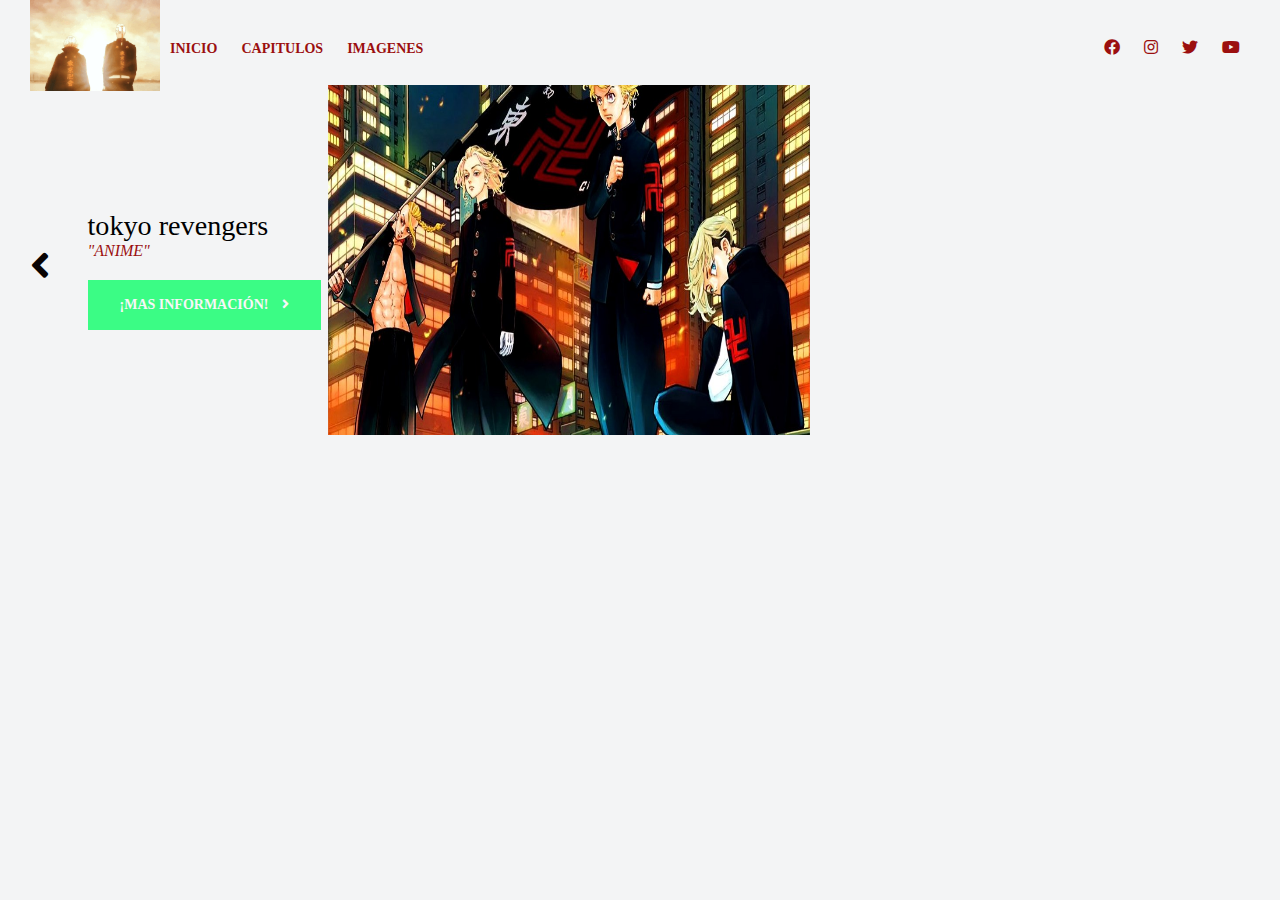
<file: index.html>
<!DOCTYPE html>
<html lang="en">
<head>
    <meta charset="UTF-8">
    <meta http-equiv="X-UA-Compatible" content="IE=edge">
    <meta name="viewport" content="width=device-width, initial-scale=1.0">
    <link rel="stylesheet" href="CSS/estilos.css">
    <link rel="stylesheet" href="lib/fontawesome/css/all.min.css">
    <link rel="shortcut icon" href="IMG/Tokyo-Revengers-Episodio-05-2.jpg">
    <title>TOKYO REVENGERS</title>
</head>
<body>

    <!--Botón IR ARRIBA-->
    <div id="btn-top">
        <span class="fas fa-angle-up"></span>
    </div>

    <!--Menú Principal-->
    <div class="menu-principal">
        <div class="logo" id="logo">
            <img  src="IMG/tumblr_4119d9424d74b220440c11ee333c150e_a3e2fef7_400.gif"  alt="">
        </div>

        <div class="barra-menu" id="barraMenu">
            <!--Ícono regresar-->
            <i class="fas fa fa-angle-right" id="btnCerrarMenu"></i>
            <nav class="enlaces" id="enlaces">
                <ul>
                    <li><a href="index.html">inicio</a></li>
                    <li><a href="capitulos.html">Capitulos</a></li>
                    <li><a href="Imagenes.html">Imagenes</a></li>
                </ul>
            </nav>

            <div class="redes-sociales">
                <a href="https://www.facebook.com/tokyo.revengers.anime"><span class="fab fa-facebook"></span></a>
                <a href="https://www.instagram.com/tokyo.revengers.en/"><span class="fab fa-instagram"></span></a>
                <a href="https://twitter.com/tokyo_rev_en"><span class="fab fa-twitter"></span></a>
                <a href="https://www.youtube.com/watch?v=huGgy2-Qk24"><span class="fab fa-youtube"></span></a>
            </div>
        </div>
        <!--Ícono 3 líneas-->
        <i class="fas fa-bars" id="btnAbrirMenu"></i>

    </div>

    <!--Slider de productos-->
    <section id="menu-productos">
        <div class="contenedor-principal">
            <button id="btn-izq"><span class="fas fa-angle-left"></span></button>
            <div class="slider">
                <div class="contenedor-productos">
                    <div class="descrip-producto">
                        <h2> <b> </b></h2>
                        <h2>TOKYO REVENGERS</h2>
                        <p>"ANIME"</p>
                        
                        <button class="btn">¡MAS INFORMACIÓN! <span class="fas fa-angle-right"></span></button>
                    </div>
                

                    <div class="img-productos">
                        <img src="IMG/menu/censura-de-Tokyo-Revengers-El-Palomitron.jpg" height="350" width="200" alt="">
                    </div>

                </div>
</file>
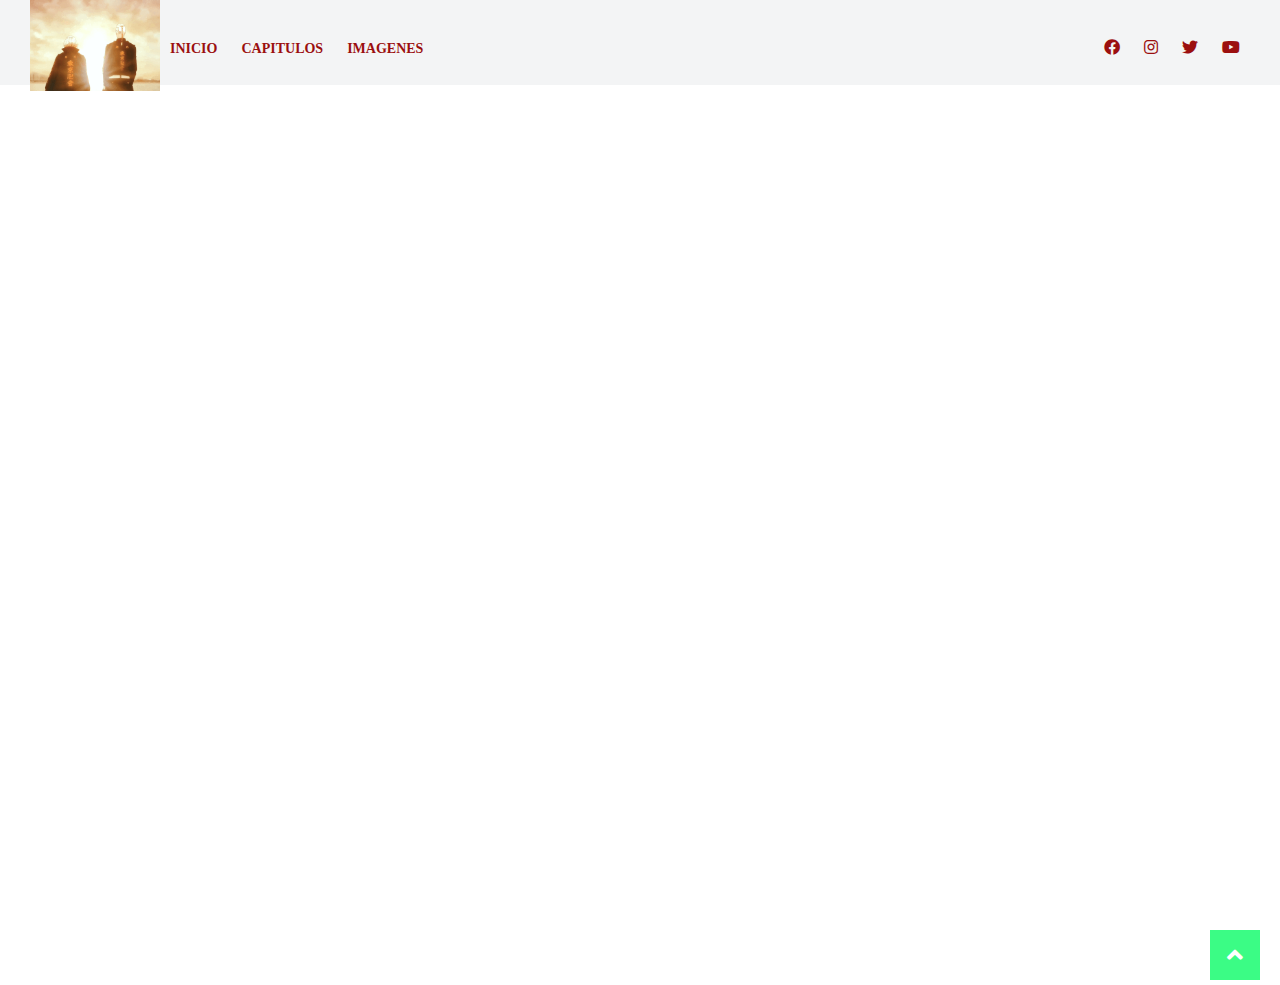
<file: capitulos.html>
<!DOCTYPE html>
<html lang="en">
<head>
    <meta charset="UTF-8">
    <meta http-equiv="X-UA-Compatible" content="IE=edge">
    <meta name="viewport" content="width=device-width, initial-scale=1.0">
    <link rel="stylesheet" href="CSS/estilos.css">
    <link rel="stylesheet" href="lib/fontawesome/css/all.min.css">
    <link rel="shortcut icon" href="IMG/Tokyo-Revengers-Episodio-05-2.jpg">
    <title>TOKYO REVENGERS</title>
</head>
<body>
    <!--Botón IR ARRIBA-->
    <div id="btn-top">
        <span class="fas fa-angle-up"></span>
    </div>

    <!--Menú Principal-->
    <div class="menu-principal">
        <div class="logo" id="logo">
            <img src="IMG/tumblr_4119d9424d74b220440c11ee333c150e_a3e2fef7_400.gif" alt="">
        </div>

        <div class="barra-menu" id="barraMenu">
            <!--Ícono regresar-->
            <i class="fas fa fa-angle-right" id="btnCerrarMenu"></i>
            <nav class="enlaces" id="enlaces">
                <ul>
                    <li><a href="index.html">inicio</a></li>
                    <li><a href="capitulos.html">Capitulos</a></li>
                    <li><a href="Imagenes.html">Imagenes</a></li>
                </ul>
            </nav>

            <div class="redes-sociales">
                <a href="https://www.facebook.com/tokyo.revengers.anime"><span class="fab fa-facebook"></span></a>
                <a href="https://www.instagram.com/tokyo.revengers.en/"><span class="fab fa-instagram"></span></a>
                <a href="https://twitter.com/tokyo_rev_en"><span class="fab fa-twitter"></span></a>
                <a href="https://www.youtube.com/watch?v=huGgy2-Qk24"><span class="fab fa-youtube"></span></a>
            </div>
        </div>
        <!--Ícono 3 líneas-->
        <i class="fas fa-bars" id="btnAbrirMenu"></i>

    </div>

    <!--Sección Servicios-->
    <section id="servicios">
        <div class="titulos">
            <h2 class="subtitulo"></h2>
            <h1 class="titulos"></h1>
        </div>

        <div class="contenedor-servicios">
            <div class="img-central">
                <iframe width="700" height="480" src="https://www.youtube.com/embed/huGgy2-Qk24" title="YouTube video player" frameborder="0" allow="accelerometer; autoplay; clipboard-write; encrypted-media; gyroscope; picture-in-picture" allowfullscreen></iframe>
            </div>

            <div class="items calidad">
                <iframe width="250" height="150" src="https://www.youtube.com/embed/iGJgfFY8byQ" title="YouTube video player" frameborder="0" allow="accelerometer; autoplay; clipboard-write; encrypted-media; gyroscope; picture-in-picture" allowfullscreen></iframe>
            </div>


            <div class="items ingredientes">
                <iframe width="250" height="150" src="https://www.youtube.com/embed/N_jm_H1dkrk" title="YouTube video player" frameborder="0" allow="accelerometer; autoplay; clipboard-write; encrypted-media; gyroscope; picture-in-picture" allowfullscreen></iframe>
            </div>


            <div class="items rapidez">
                <iframe width="250" height="150" src="https://www.youtube.com/embed/By_JYrhx-WY" title="YouTube video player" frameborder="0" allow="accelerometer; autoplay; clipboard-write; encrypted-media; gyroscope; picture-in-picture" allowfullscreen></iframe>
            </div>


            <div class="items delivery">
                <iframe width="250" height="150" src="https://www.youtube.com/embed/u9y1N7QDnCo" title="YouTube video player" frameborder="0" allow="accelerometer; autoplay; clipboard-write; encrypted-media; gyroscope; picture-in-picture" allowfullscreen></iframe>
            </div>


        </div>

    </section>
</file>
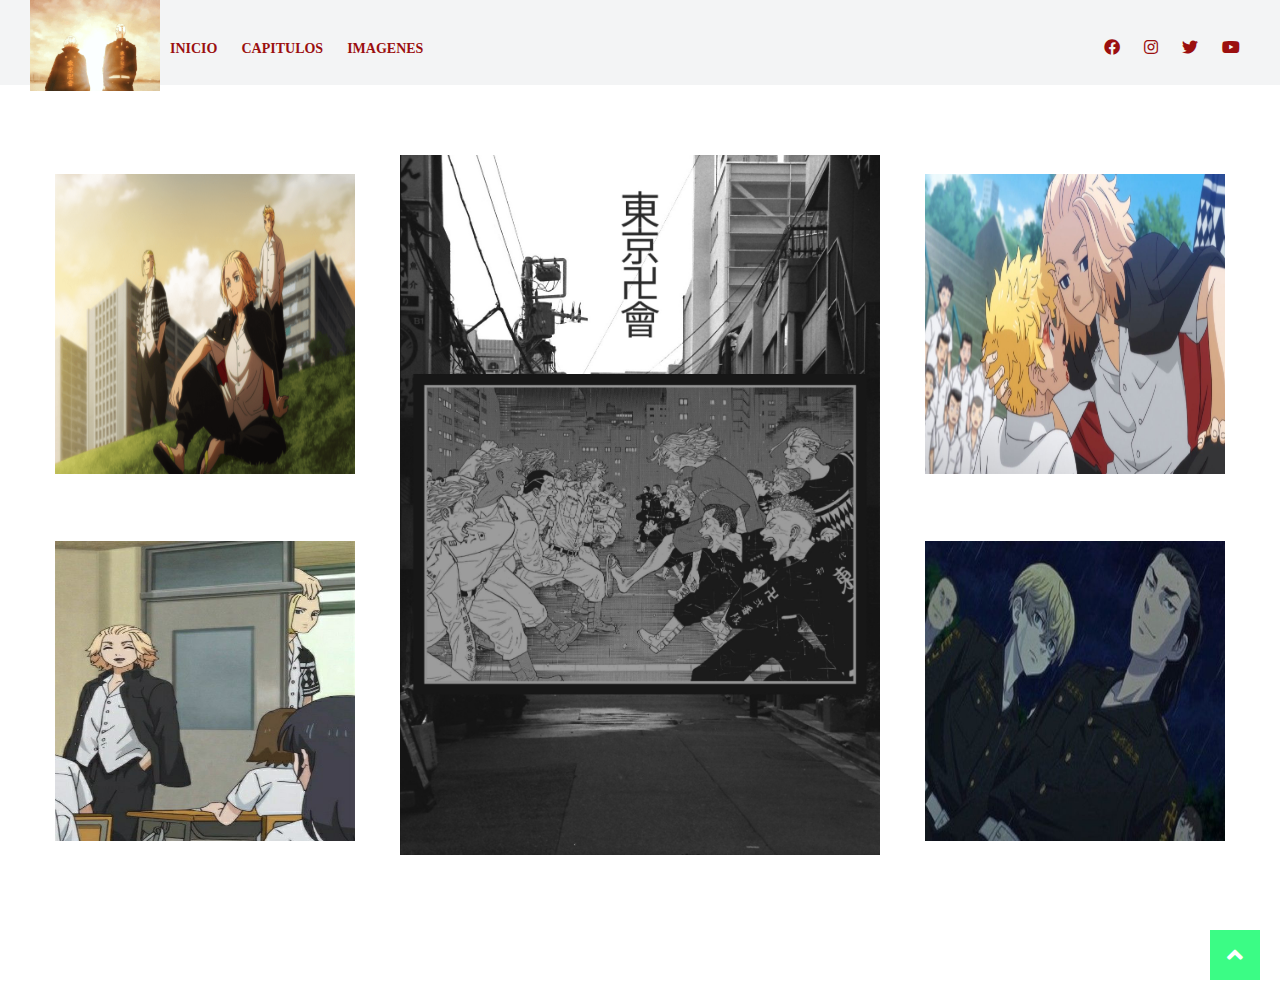
<file: Imagenes.html>
<!DOCTYPE html>
<html lang="en">
<head>
    <meta charset="UTF-8">
    <meta http-equiv="X-UA-Compatible" content="IE=edge">
    <meta name="viewport" content="width=device-width, initial-scale=1.0">
    <link rel="stylesheet" href="CSS/estilos.css">
    <link rel="stylesheet" href="lib/fontawesome/css/all.min.css">
    <link rel="shortcut icon" href="IMG/Tokyo-Revengers-Episodio-05-2.jpg">
    <title>TOKYO REVENGERS</title>
</head>
<body>

    <!--Botón IR ARRIBA-->
    <div id="btn-top">
        <span class="fas fa-angle-up"></span>
    </div>

    <!--Menú Principal-->
    <div class="menu-principal">
        <div class="logo" id="logo">
            <img src="IMG/tumblr_4119d9424d74b220440c11ee333c150e_a3e2fef7_400.gif" alt="">  
        </div>

        <div class="barra-menu" id="barraMenu">
            <!--Ícono regresar-->
            <i class="fas fa fa-angle-right" id="btnCerrarMenu"></i>
            <nav class="enlaces" id="enlaces">
                <ul>
                    <li><a href="index.html">inicio</a></li>
                    <li><a href="capitulos.html">Capitulos</a></li>
                    <li><a href="Imagenes.html">Imagenes</a></li>
                </ul>
            </nav>

            <div class="redes-sociales">
                <a href="https://www.facebook.com/tokyo.revengers.anime"><span class="fab fa-facebook"></span></a>
                <a href="https://www.instagram.com/tokyo.revengers.en/"><span class="fab fa-instagram"></span></a>
                <a href="https://twitter.com/tokyo_rev_en"><span class="fab fa-twitter"></span></a>
                <a href="https://www.youtube.com/watch?v=huGgy2-Qk24"><span class="fab fa-youtube"></span></a>
            </div>
        </div>
        <!--Ícono 3 líneas-->
        <i class="fas fa-bars" id="btnAbrirMenu"></i>

    </div>

     <!--Sección Servicios-->
     <section id="servicios">
        <div class="titulos">
            <h2 class="subtitulo"></h2>
            <h1 class="titulos"></h1>
        </div>

        <div class="contenedor-servicios">
            <div class="img-central">
                <img src="IMG/tumblr_60dc11426683dfb4dc3a3c6458c0eb8d_9c4a6fa5_1280.jpg" height="700" width="480" alt="">
            </div>

            <div class="items calidad">
                <img src="IMG/1.jpg" height="300" width="300" alt=""> 
            </div>


            <div class="items ingredientes">
                <img src="IMG/2.png" height="300" width="300" alt=""> 
            </div>

            <div class="items rapidez">
                <img src="IMG/3.jpg" height="300" width="300" alt=""> 
            </div>


            <div class="items delivery">
                <img src="IMG/4.jpg" height="300" width="300" alt=""> 
            </div>


        </div>

    </section>
</file>
<file: CSS/estilos.css>
/*VARIABLES*/
:root{
    --color-primario: #3bfc85;
    --color-secundario: #080303;
    --color-background-sombra: orange;
    --background-color: #f3f4f5;
    --text-color: #9b0f0f;
    --text-family: 'Open Sans';
}

/*Estilos Generales*/
*{
    margin: 0;
    padding: 0;
    box-sizing: border-box;
    font-family: var(--text-family);
}

html{
    scroll-behavior: smooth; /*transición al bajar a sección*/
}

body{
    background: var(--background-color);
}

.titulos{
    font-size: 40px;
    text-align: center;
    text-transform: uppercase;
    letter-spacing: 1px;
    font-weight: 600;
}

.subtitulo{
    font-size: 25px;
    font-weight: 400;
    text-align: center;
    text-transform: uppercase;
    color: var(--color-primario);
}

.btn{
    text-decoration: none;
    text-transform: uppercase;
    font-size: 14px;
    color: #f7f7f7;
    background: var(--color-primario);
    font-weight: 700;
    padding: 15px 30px;
    outline: none;
    border: 2px solid var(--color-primario);
    cursor: pointer;
    position: relative;
    top: 20px;
    transition: all 0.3s;
}

.btn:hover{
    padding: 15px 45px;
}

.btn span{
    padding-left: 10px;
}

/*MENU PRINCIPAL*/

.menu-principal{
    width: 100%;
    display: flex;
    justify-content: space-between;
    align-items: center;
    height: 75px;
    padding: 0 30px;
    margin-top: 10px;
    background: var(--background-color);
    z-index: 1; /*como se visualiza (capas)*/
}

.logo img{
    width: 130px;
    cursor: pointer;
}

.barra-menu{
    display: flex;
    width: 100%;
    justify-content: space-between;
}

.barra-menu .enlaces ul li{
    display: inline-block;
    padding: 0 10px;
}

.barra-menu .enlaces ul li a{
    font-size: 14px;
    text-transform: uppercase;
    text-decoration: none;
    color: var(--text-color);
    font-weight: 600;
    /*línea debajo de enlaces*/
    background: linear-gradient(currentColor,currentColor);
    background-position: 100% 100%;
    background-repeat: no-repeat;
    background-size: 0% 2px;
    transition: all 0.5s;
}

.barra-menu .enlaces ul li a:hover{
    color: var(--color-secundario);
    background-size: 50% 2px;
}

.barra-menu .redes-sociales a{
    font-size: 16px;
    text-transform: uppercase;
    padding: 0 10px;
    font-weight: 700px;
    text-decoration: none;   /*Quita estilos por defecto*/
    color: var(--text-color);
    transition: all 0.3s;
}

.barra-menu .redes-sociales a:hover{
    color: var(--color-secundario);
}

/*Estilos ícono 3 líneas*/
.menu-principal i{
    cursor: pointer;
    color: var(--text-color);
    font-size: 30px;
    float: right;
    transition: all 0.3s;
    display: none;
}

.menu-principal i:hover{
    color: var(--color-secundario);
}

/*SLIDER DE PRODUCTOS*/
#menu-productos .contenedor-principal{
    display: flex;
    align-items: center;
    position: relative;
    z-index: 0;
}

/*Flechas izq y der*/
.contenedor-principal #btn-izq,
.contenedor-principal #btn-der{
    position: absolute;
    height: 10%;
    width: 50px;
    border: none;
    background: transparent;
    cursor:pointer;
    font-size: 40px;
    margin: 0 15px;
    color: var(--color-secundario);
    z-index: 500;
    outline: none;
    transition: all 0.3s;
}

.contenedor-principal #btn-izq:hover,
.contenedor-principal #btn-der:hover{
    background: var(--color-background-sombra);
    transform: translateY(5px);
}

.contenedor-principal #btn-izq{
    left: 0;
}

.contenedor-principal #btn-der{
    right: 0;
}

.slider{
    display: flex;
    overflow: hidden;
    height: calc(100vh-75px);
    scroll-behavior: smooth;
}

.contenedor-productos{
    display: flex;
    justify-content: center;
    align-items: center;
    flex-basis: 100%;  /*tamaño base*/
    flex-shrink: 0;
}

.descrip-producto{
   width: 30%;
}

.descrip-producto h1{
    font-size: 5vw;
    font-weight: 600;
    text-transform: uppercase;
}

.descrip-producto h2{
    text-transform: lowercase;
    font-size: 2.2vw;
    font-weight: 100;
}

.descrip-producto p{
    color:var(--text-color);
    font-style: italic;
    text-align: justify;
}

.img-productos{
    width: 50%;
    display: flex;
    justify-content: center;
}

.img-productos img{
    width: 100%;
    transform: scale(1.1);
    transition: all 0.3s;
}

.img-productos img:hover{
    transform: scale(1.15);
}

/*SECCIÓN SERVICIOS*/
#servicios{
    height: 100vh;
    background: #fff;
    padding: 40px;
}

.servicios-titulos{
    display: flex;
    justify-content: center;
    align-items: center;
    flex-direction: column;
}

.contenedor-servicios{
    margin-top: 30px;
    display: grid;
    grid-template-columns: repeat(3, 1fr);
    grid-template-rows: repeat(2, 1fr);
    grid-gap: 30px; /*separación entre columnas y filas*/
    grid-template-areas: "ingredientes   imagen   rapidez"
                             "calidad     imagen   delivery";
}

.calidad{
    grid-row: calidad;
    grid-column: calidad;
}

.ingredientes{
    grid-row: ingredientes;
    grid-column: ingredientes;
}

.rapidez{
    grid-row: rapidez;
    grid-column: rapidez;
}

.delivery{
    grid-row: delivery;
    grid-column: delivery;
}

.img-central{
    grid-row: imagen;
    grid-column: imagen;
    transition: all 0.5s;
}

.img-central:hover{
    transform: scale(1.1);
}

.items{
    display: flex;
    justify-content: center;
    align-items: center;
    flex-direction: column;
}

.items span{
    width: 95px;
    font-size: 40px;
    color: var(--color-secundario);
    padding: 20px;
    border: 5px double #dedede;
    border-radius: 50%;
    transition: all 0.5s;
}

.items span:hover{
    background: var(--color-secundario);
    color: #fff;
}

.ingredientes span,
.calidad span{
    color: var(--color-primario);
}

.ingredientes span:hover,
.calidad span:hover{
    color: #fff;
    background: var(--color-primario);
}

.items .titulo-item{
    text-transform: uppercase;
    font-size: 15px;
    font-weight: 700;
    text-align: center;
    padding: 10px;
}

.items .texto-item{
    font-size: 14px;
    color: var(--text-color);
    text-align: center;
    font-style: italic;
    padding: 0 20px;
}

/*SECCIÓN EQUIPO*/
#equipo{
    height: 100vh;
    display: flex;
}

.persona{
    flex-grow: 1;
    overflow: hidden;
    position: relative;
    transition: all 0.5s;
}

.persona-imagen{
    height: 100%;
    position: absolute;
    left: 50%;
    transform: translateX(-50%);
    filter: grayscale(80%);  /*blanco y negro*/
}

.persona:hover{
    flex-grow: 3;
}

.persona:hover .persona-imagen{
    filter: grayscale(0%);
}

.persona-info{
    position: absolute;
    bottom: 10px;
    width: 100%;
    text-align: center;
    opacity: 0; /*ocultar texto*/
    transition: all 0.1s;
}

.persona:hover .persona-info{
    opacity: 1;
    bottom: 60px;
    transition-delay: 0.3s;
}

.persona-info h2{
    font-size: 30px;
    font-weight: 600;
    color: #000;
    text-shadow: 2px 2px 3px rgba(0,0,0,0.5);
}

.persona-info p{
    color: var(--color-secundario);
    font-size: 20px;
    font-weight: 700;
    font-style: italic;
    margin-top: 8px;
    margin-bottom: 20px;
    text-shadow: 2px 2px 3px rgba(255,0,0,0.5);
}

.persona-info .redes-sociales a{
    display: inline-block;
    width: 40px;
    height: 40px;
    color: #fff;
    background-color: var(--color-secundario);
    line-height: 40px; /*centrar*/
    border-radius: 50%;
    margin: 0 5px;
    font-size: 18px;
    cursor: pointer;
    transition: all 0.5s;
}

.redes-sociales a:hover{
    color: var(--color-secundario);
    background: transparent;
    transform: scale(2);
}

/*SECCIÓN INGREDIENTES*/
#ingredientes{
    display: flex;
    justify-content: center;
    align-items: center;
}

.contenedor-ingre{
    flex-grow: 1;
    overflow: hidden;
    position: relative;
    height: 250px;
}

.img-ingre{
    position: absolute;
    height: 100%;
    left: 50%;
    transform: translate(-50%);
}

.info{
    position: absolute;
    display: flex;
    justify-content: center;
    align-items: center;
    flex-direction: column;
    width: 100%;
    height: 100%;
    background: rgba(0,0,0,0.5);
    transition: all 0.3s;
}

.info p{
    font-size: 28px;
    color: #fff;
    font-weight: 600;
    transition: all 0.3s;
}

.info:hover{
    background: rgba(0,0,0,0.25);
}

.info:hover p{
    transform: translateY(10px);
}

/*CONTACTO*/
#contacto{
    height: 100vh;
    padding: 60px;
    position: relative;
}

#formulario{
    width: 70%;
    margin: 50px auto;
}

.two-fields{
    display: flex;
    justify-content: space-between;
}

.input-text, .input-email, .textarea{
    border: 1px solid #b4b4b4;
    background: #fff;
    color: #888;
    outline: none;
    padding: 15px 60px;
    height: 45px;
    font-size: 16px;
    margin-bottom: 20px;
    transition: all 0.5s;
}

.textarea{
    width: 100%;
    height: 150px;
    resize: none;
}

.input-text, .input-email{
    width: 100%;
}

.input-icono{
    position: relative;
    width: 48%;
}

.input-icono i{
    position: absolute;
    left: 0px;
    padding: 14px 15px;
    background: #888;
    transition: all 0.5s;
}

.textarea-icono{
    width: 100%;
}

.textarea-icono i{
    background: transparent;
    color: #888;
    padding: 0px;
    font-size: 25px;
    left: 17px;
    top: 13px;
    transition: all 0.5s;
}

.input-icono input:focus,
.input-icono textarea:focus{
    border: 1px solid var(--color-primario);
}

.input-icono input:focus + i{
    background: var(--color-primario);
}

.input-icono textarea:focus + i{
    color: var(--color-primario);
}

.field-btn{
    width: 100%;
    display: flex;
    justify-content: flex-end;
}

.btn-input{
    padding: 15px 50px;
}

.btn-input:hover{
    padding: 15px 65px;
}

/*ALERTAS*/
.alertas{
    display: flex;
    justify-content: center;
    align-items: center;
}

.alert{
    width: 60%;
    padding: 20px 60px;
    position: fixed;
    top: 0px;
    transition: all 0.5s;
}

.alert .icono-alert{
    position: absolute;
    left: 20px;
    top: 50%;
    transform: translateY(-50%);
    font-size: 30px;
}

.alert.show{
    transform: translateY(50%);
}

.alert.hide{
    transform: translateY(-100%);
}

.alert .msg{
    padding: 0 20px;
    font-size: 18px;
}

#alerta-error{
    background: #f8d7da;
    border-right: 4px solid #da3748;
}

#alerta-error .icono-alert{
    color: #da3748;
}

#alerta-error .msg{
    color: #721c24;
}

#alerta-correcto{
    background: #d4edda;
    border-right: 4px solid #279e43;
}

#alerta-correcto .icono-alert{
    color: #279e43;
}

#alerta-correcto .msg{
    color: #155724;
}

/*FOOTER*/

footer{
    display: flex;
    margin-top: -60px;
}

.sociales-metodo{
    width: 25%;
    height: 100px;
    background: #333;
    color: #fff;
    position: relative;
    text-align: center;
    overflow: hidden;
}

.sociales-metodo i{
    position: absolute;
    left: 0;
    top: 0;
    width: 100%;
    height: 100%;
    font-size: 30px;
    line-height: 100px; /*centrar*/
    transition: all 0.5s;
}

.sociales-metodo span{
    position: absolute;
    width: 100%;
    left: 0px;
    bottom: 0px;
    padding: 10px 0;
    font-size: 12px;
    background: var(--color-primario);
    letter-spacing: 1px;
    font-weight: 700;
    transform: translateY(60px);
    transition: all 0.5s;
}

.sociales-metodo i:hover + span{
    transform: translateY(0px);
}

.sociales-metodo i:hover{
    transform: translateY(-20px);
}

/*Botón IR ARRIBA*/
#btn-top{
    width: 50px;
    height: 50px;
    background-color: var(--color-primario);
    cursor: pointer;
    position: fixed;
    bottom: 20px;
    right: 20px;
    z-index: 1;
    transform: translateY(200%);
    transition: all 0.5s;
}

#btn-top.show{
    transform:translateY(0);
}

#btn-top.final{
    transform: translateY(-250%);
}

#btn-top span{
    color: white;
    font-size: 25px;
    width: 100%;
    text-align: center;
    line-height: 50px;
    transition: all 0.5s;
}

#btn-top:hover{
    background: #d89127;
}

#btn-top:hover span{
    transform: translateY(-3px);
}




/*RESPONSIVE DESIGN MEDIA QUERY*/

@media screen and (max-width: 850px){
    /*SLIDER PRODUCTOS*/
    .contenedor-productos{
        flex-direction: column;
        height: 100vh;
    }

    .descrip-producto{
        width: 70%;
        order: 1;
    }

    .descrip-producto .btn{
        padding: 10px 20px;
    }

    .descrip-producto .btn:hover{
        padding: 10px 30px;
    }

    /*SECCIÓN SERVICIOS*/
    .contenedor-servicios{
        grid-template-columns: repeat(2, 1fr);
        grid-template-areas: "ingredientes rapidez"
                              "  calidad   delivery";
    }

    .img-central{
        display: none;
    }
}


@media screen and (max-width: 650px){
    /*MENÚ PRINCIPAL*/
    .menu-principal{
        position: fixed; /*fijo*/
        top: 0;          /*en la parte superior*/
        margin-top: 0;
    }

    .menu-principal i{     /*desplegar íconos*/
        display: block;
    }

    .barra-menu{
        justify-content: space-around;
        align-items: center;
        flex-direction: column;
        width: 100%;
        height: 100vh;
        position: fixed; /*ocupa toda la pantalla*/
        right: 0;  
        top: 0;
        z-index: 1000;
        background: #333;
        transition: all 1s;
        transform: translateX(100%);
    }

    .barra-menu.active{  /*despliegue de menú*/
        transform: translateX(0%);
    }

    .barra-menu .enlaces ul li{
        display: block; /*uno abajo de otro*/
        padding: 20px 10px;
        text-align: center;
    }

    .barra-menu .enlaces ul li a,
    .barra-menu .redes-sociales a{
        font-size: 20px;
    }

    .barra-menu i{
        /*esquina sup. der.*/
        position: absolute;
        right: 50px;
        top: 50px;
    }

    /* SLIDER PRODUCTOS */
    .slider{
        height: calc(100vh - 0px);
   }
   .imagen-productos{
        width: 65%;
   }

   .descripcion-productos h1{
        font-size: 7vw;
   }

   .descripcion-productos h2{
        font-size: 3vw;
   }

   /*INGREDIENTES*/
   .info .ingrediente{
       display: none;
   }

   /*CONTACTO*/
   #formulario{
       width: 100%;
   }

   .two-fields{
       flex-direction: column;
   }

   .input-icono{
       width: 100%;
   }

   /*ALERTAS*/
   .alert{
       width: 100%;
   }

   .alert.show{
       transform: translateY(150%);
   }

   /*FOOTER*/
   footer{
       flex-wrap: wrap;
       margin-top: 20px;
   }

   .sociales-metodo{
       width: 50%;
   }

   /*BOTÓN IR ARRIBA*/
   #btn-top{
       display: none;
   }
}
</file>
